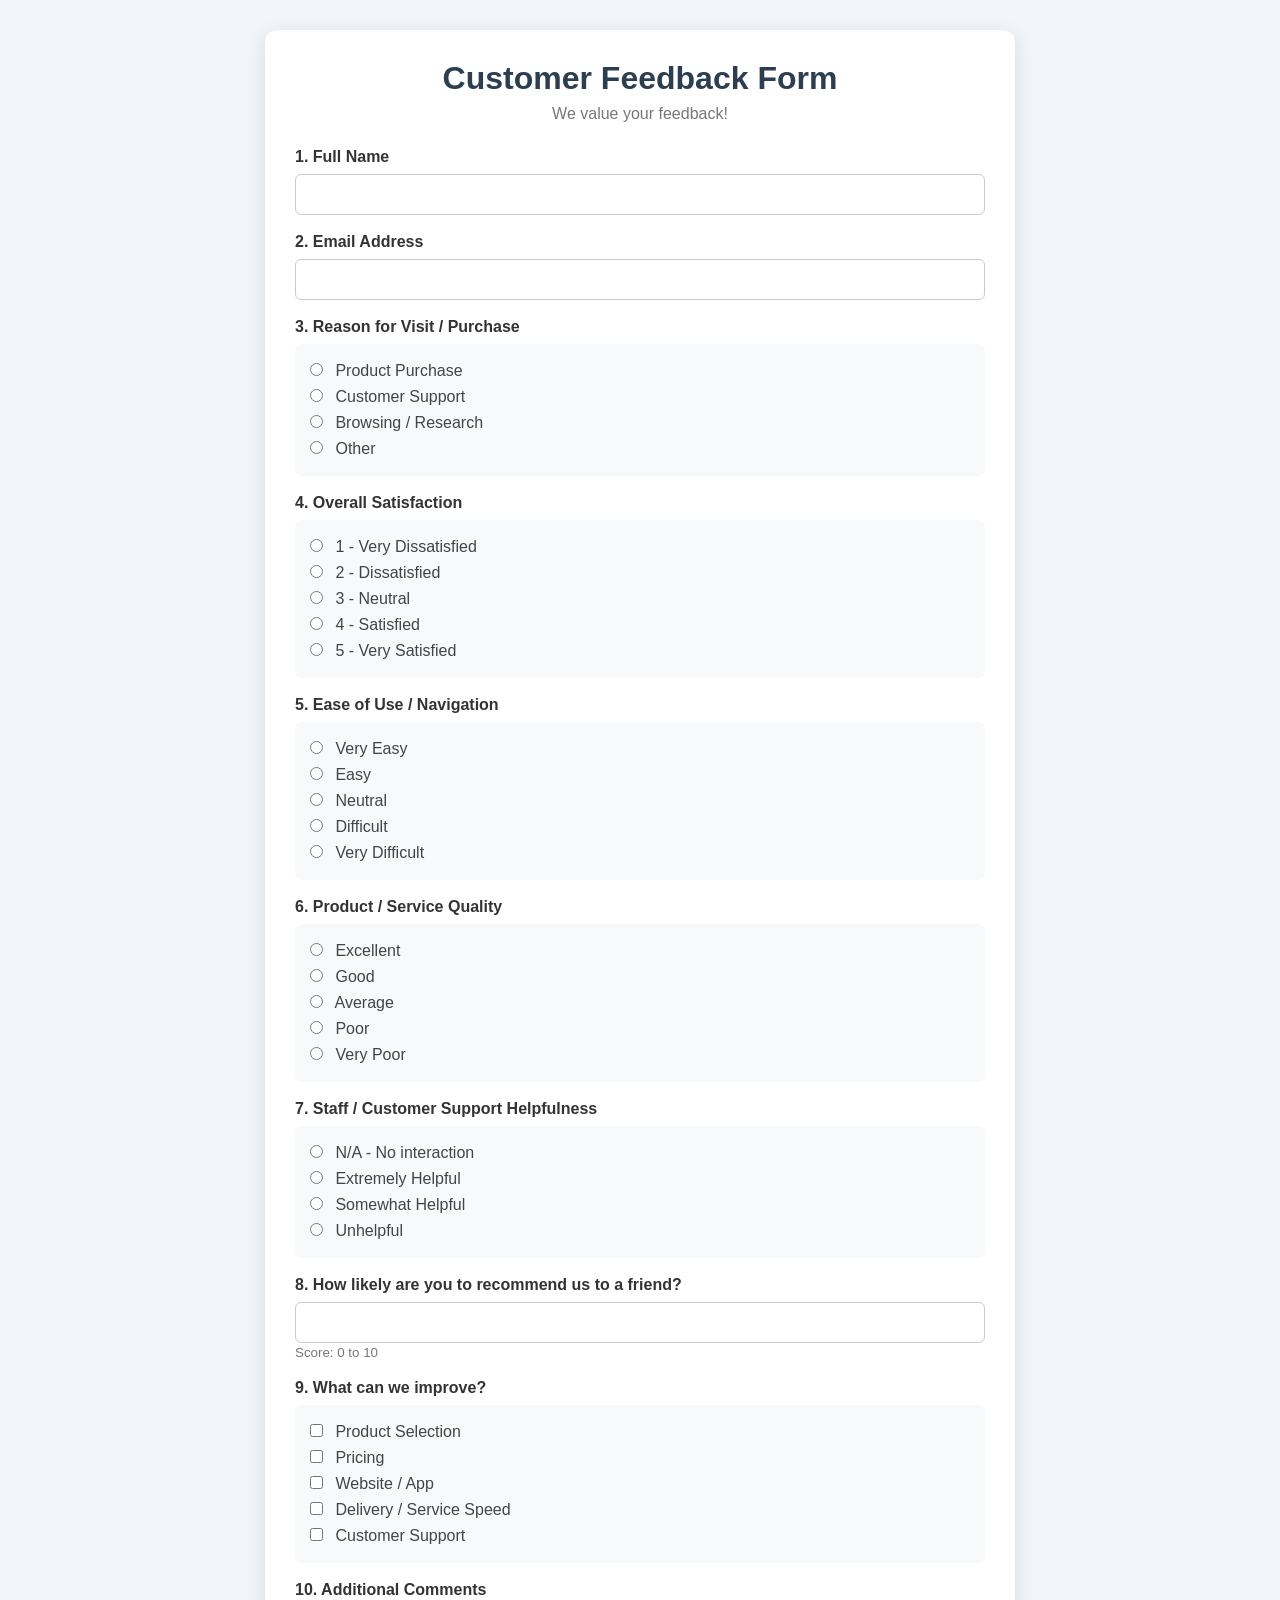
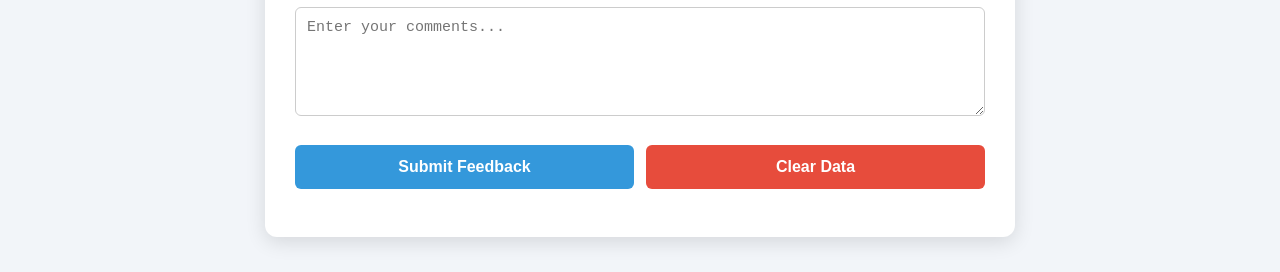
<file: index.html>
<!DOCTYPE html>
<html lang="en">
<head>
    <meta charset="UTF-8">
    <meta name="viewport" content="width=device-width, initial-scale=1.0">
    <title>Customer Feedback Form</title>
    <link rel="stylesheet" href="style.css">
</head>
<body>

<div class="container">
    <h1>Customer Feedback Form</h1>
    <p class="subtitle">We value your feedback!</p>

    <form id="feedbackForm">

        <!-- 1. Full Name -->
        <label>1. Full Name</label>
        <input type="text" id="fullName" required>

        <!-- 2. Email -->
        <label>2. Email Address</label>
        <input type="email" id="email" required>

        <!-- 3. Reason -->
        <label>3. Reason for Visit / Purchase</label>
        <div class="options">
            <label><input type="radio" name="reason" value="Product Purchase" required> Product Purchase</label>
            <label><input type="radio" name="reason" value="Customer Support"> Customer Support</label>
            <label><input type="radio" name="reason" value="Browsing / Research"> Browsing / Research</label>
            <label><input type="radio" name="reason" value="Other"> Other</label>
        </div>

        <!-- 4. Satisfaction -->
        <label>4. Overall Satisfaction</label>
        <div class="options">
            <label><input type="radio" name="satisfaction" value="1 - Very Dissatisfied" required> 1 - Very Dissatisfied</label>
            <label><input type="radio" name="satisfaction" value="2 - Dissatisfied"> 2 - Dissatisfied</label>
            <label><input type="radio" name="satisfaction" value="3 - Neutral"> 3 - Neutral</label>
            <label><input type="radio" name="satisfaction" value="4 - Satisfied"> 4 - Satisfied</label>
            <label><input type="radio" name="satisfaction" value="5 - Very Satisfied"> 5 - Very Satisfied</label>
        </div>

        <!-- 5. Ease of Use -->
        <label>5. Ease of Use / Navigation</label>
        <div class="options">
            <label><input type="radio" name="ease" value="Very Easy" required> Very Easy</label>
            <label><input type="radio" name="ease" value="Easy"> Easy</label>
            <label><input type="radio" name="ease" value="Neutral"> Neutral</label>
            <label><input type="radio" name="ease" value="Difficult"> Difficult</label>
            <label><input type="radio" name="ease" value="Very Difficult"> Very Difficult</label>
        </div>

        <!-- 6. Quality -->
        <label>6. Product / Service Quality</label>
        <div class="options">
            <label><input type="radio" name="quality" value="Excellent" required> Excellent</label>
            <label><input type="radio" name="quality" value="Good"> Good</label>
            <label><input type="radio" name="quality" value="Average"> Average</label>
            <label><input type="radio" name="quality" value="Poor"> Poor</label>
            <label><input type="radio" name="quality" value="Very Poor"> Very Poor</label>
        </div>

        <!-- 7. Staff Helpfulness -->
        <label>7. Staff / Customer Support Helpfulness</label>
        <div class="options">
            <label><input type="radio" name="helpfulness" value="N/A - No interaction" required> N/A - No interaction</label>
            <label><input type="radio" name="helpfulness" value="Extremely Helpful"> Extremely Helpful</label>
            <label><input type="radio" name="helpfulness" value="Somewhat Helpful"> Somewhat Helpful</label>
            <label><input type="radio" name="helpfulness" value="Unhelpful"> Unhelpful</label>
        </div>

        <!-- 8. Recommendation -->
        <label>8. How likely are you to recommend us to a friend?</label>
        <input type="number" id="recommend" min="0" max="10" required>
        <small>Score: 0 to 10</small>

        <!-- 9. Improvement -->
        <label>9. What can we improve?</label>
        <div class="options">
            <label><input type="checkbox" name="improve" value="Product Selection"> Product Selection</label>
            <label><input type="checkbox" name="improve" value="Pricing"> Pricing</label>
            <label><input type="checkbox" name="improve" value="Website / App"> Website / App</label>
            <label><input type="checkbox" name="improve" value="Delivery / Service Speed"> Delivery / Service Speed</label>
            <label><input type="checkbox" name="improve" value="Customer Support"> Customer Support</label>
        </div>

        <!-- 10. Comments -->
        <label>10. Additional Comments</label>
        <textarea id="comments" rows="5" placeholder="Enter your comments..."></textarea>

        <div class="buttons">
            <button type="submit">Submit Feedback</button>
            <button type="button" id="clearBtn">Clear Data</button>
        </div>

        <p id="message"></p>

    </form>
</div>

<script src="script.js"></script>
</body>
</html>
</file>
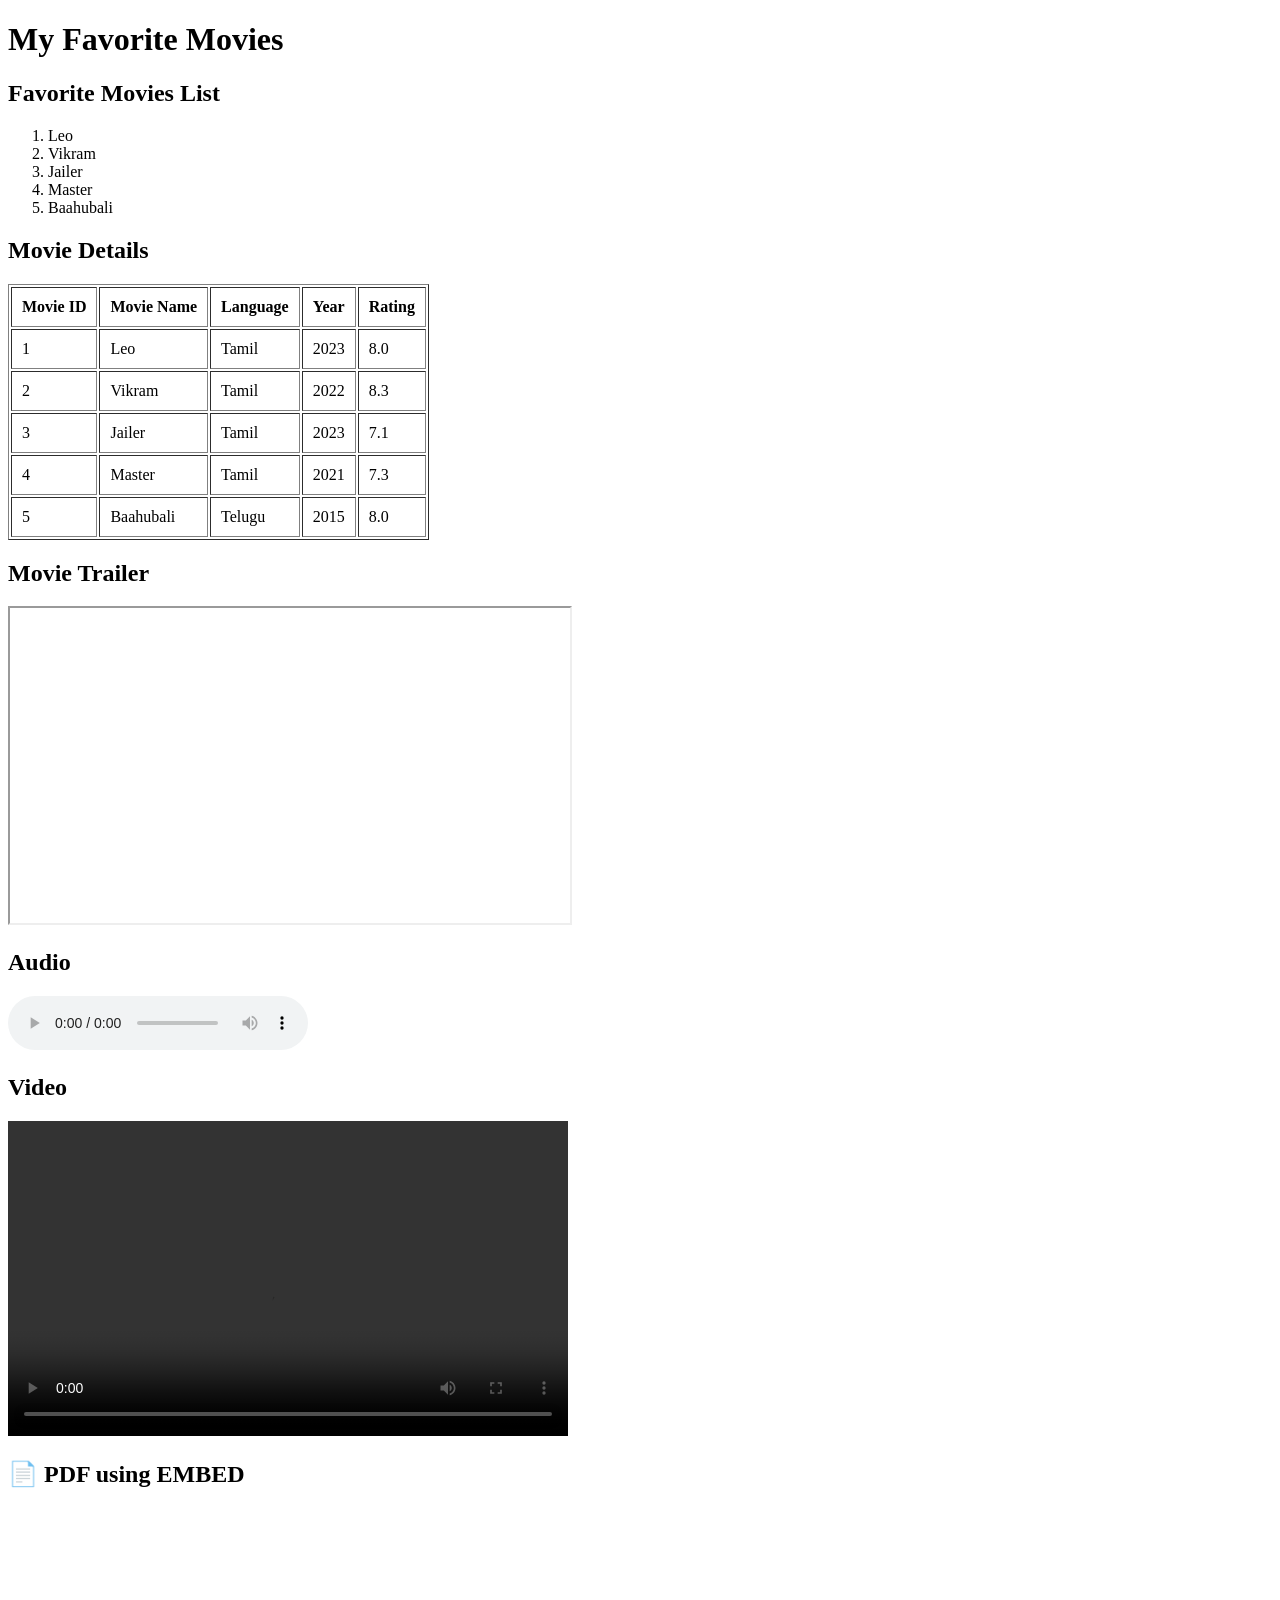
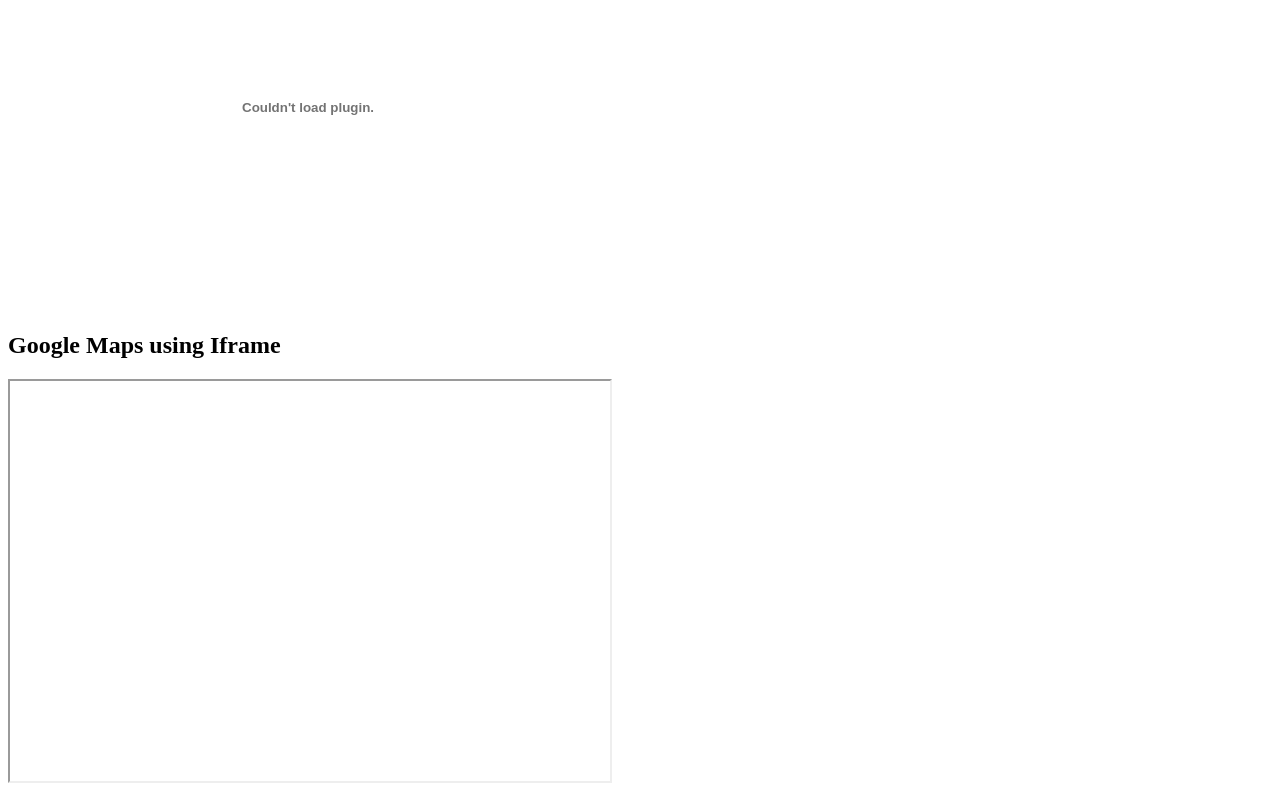
<file: day 6 .html>
<!DOCTYPE html>
<html>
<head>
    <title>My Favorite Movies</title>
</head>

<body>

    <h1>My Favorite Movies</h1>

    <h2>Favorite Movies List</h2>

    <ol>
        <li>Leo</li>
        <li>Vikram</li>
        <li>Jailer</li>
        <li>Master</li>
        <li>Baahubali</li>
    </ol>

    <h2>Movie Details</h2>

    <table border="1" cellpadding="10">
        <tr>
            <th>Movie ID</th>
            <th>Movie Name</th>
            <th>Language</th>
            <th>Year</th>
            <th>Rating</th>
        </tr>

        <tr>
            <td>1</td>
            <td>Leo</td>
            <td>Tamil</td>
            <td>2023</td>
            <td>8.0</td>
        </tr>

        <tr>
            <td>2</td>
            <td>Vikram</td>
            <td>Tamil</td>
            <td>2022</td>
            <td>8.3</td>
        </tr>

        <tr>
            <td>3</td>
            <td>Jailer</td>
            <td>Tamil</td>
            <td>2023</td>
            <td>7.1</td>
        </tr>

        <tr>
            <td>4</td>
            <td>Master</td>
            <td>Tamil</td>
            <td>2021</td>
            <td>7.3</td>
        </tr>

        <tr>
            <td>5</td>
            <td>Baahubali</td>
            <td>Telugu</td>
            <td>2015</td>
            <td>8.0</td>
        </tr>
    </table>

    <h2>Movie Trailer</h2>

    <iframe
    
           width="560"  height="315" src="https://www.youtube.com/embed/zSWdZVtXT7E"title="Interstellar Trailer"allowfullscreen>
        </iframe>
  

    <h2>Audio</h2>

    <audio controls>
        <source src="C:\Users\Acer\Music\Raavana Mavandaa (1).mp3" type="audio/mp3">
        Your browser does not support audio.
    </audio>

    <h2>Video</h2>

    <video width="560" height="315" controls>
        <source src="C:\Users\Acer\Music\WhatsApp Video 2026-08-15 at 8.58.56 AM.mp4" type="video/mp4">
        Your browser does not support video.
    </video>
    <!-- PDF using EMBED -->
    <h2>📄 PDF using EMBED</h2>

    <embed
        src="C:\Users\Acer\Documents\JavaScript_Array_Functions_.pdf"
        type="application/pdf"
        width="600"
        height="400">
   

    <h2>Google Maps using Iframe</h2>

    <iframe
        src="https://www.google.com/maps/embed?pb="
        width="600"
        height="400"
        allowfullscreen=""
        loading="lazy">
    </iframe>

</body>
</html>
</file>
<file: style.css>
* {
    box-sizing: border-box;
    margin: 0;
    padding: 0;
}

body {
    font-family: Arial, sans-serif;
    background: #f2f5f9;
    padding: 30px;
}

.container {
    max-width: 750px;
    margin: auto;
    background: white;
    padding: 30px;
    border-radius: 12px;
    box-shadow: 0 5px 20px rgba(0, 0, 0, 0.12);
}

h1 {
    text-align: center;
    color: #2c3e50;
    margin-bottom: 8px;
}

.subtitle {
    text-align: center;
    color: #777;
    margin-bottom: 25px;
}

form label {
    display: block;
    font-weight: bold;
    margin-top: 18px;
    margin-bottom: 8px;
    color: #333;
}

input[type="text"],
input[type="email"],
input[type="number"],
textarea {
    width: 100%;
    padding: 11px;
    border: 1px solid #ccc;
    border-radius: 6px;
    font-size: 15px;
}

textarea {
    resize: vertical;
}

.options {
    padding: 10px 15px;
    background: #f8f9fa;
    border-radius: 7px;
}

.options label {
    font-weight: normal;
    margin: 8px 0;
    color: #444;
}

.options input {
    margin-right: 8px;
}

small {
    color: #777;
}

.buttons {
    display: flex;
    gap: 12px;
    margin-top: 25px;
}

button {
    flex: 1;
    padding: 13px;
    border: none;
    border-radius: 6px;
    cursor: pointer;
    font-size: 16px;
    font-weight: bold;
}

button[type="submit"] {
    background: #3498db;
    color: white;
}

button[type="submit"]:hover {
    background: #2980b9;
}

#clearBtn {
    background: #e74c3c;
    color: white;
}

#clearBtn:hover {
    background: #c0392b;
}

#message {
    text-align: center;
    margin-top: 18px;
    font-weight: bold;
}
</file>
